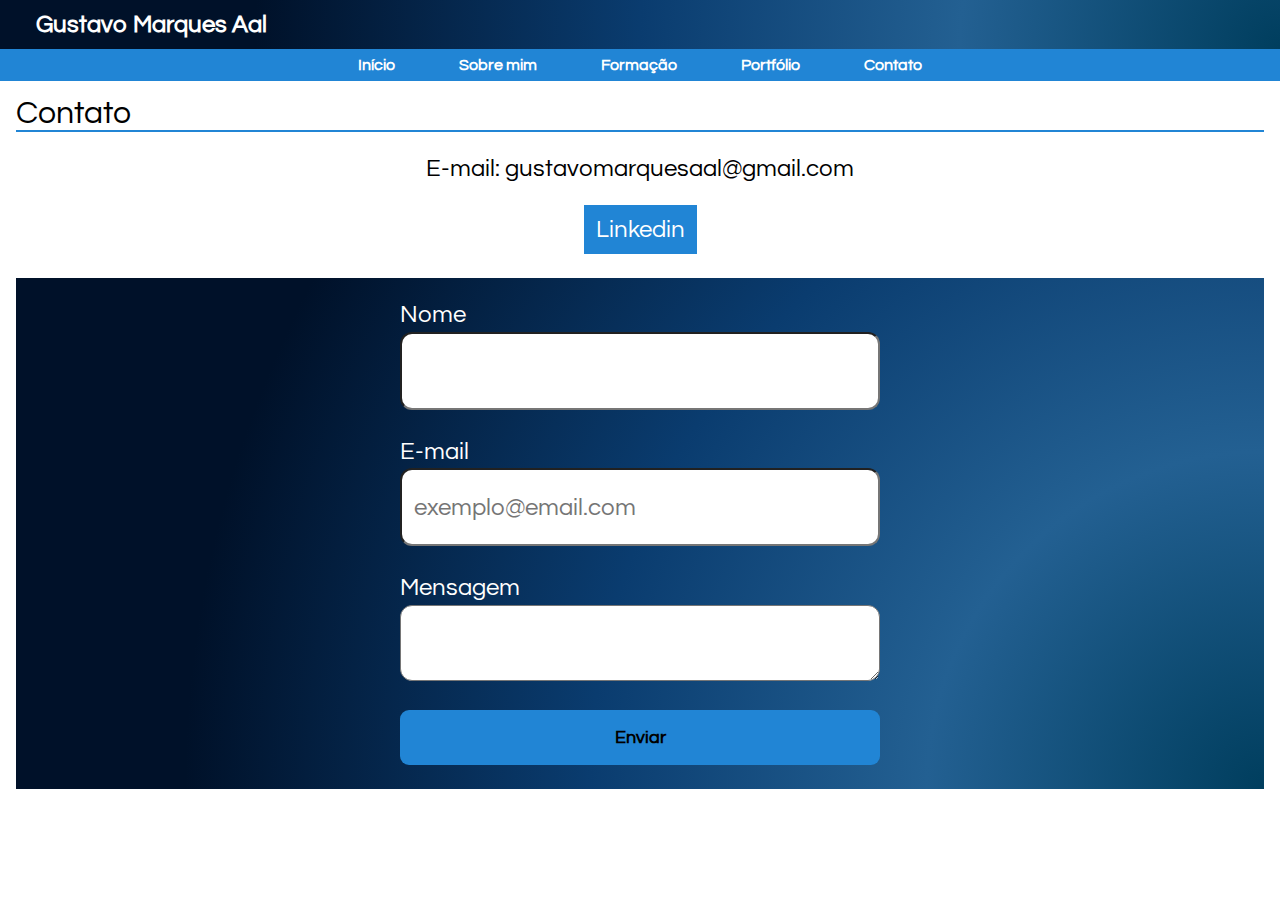
<file: contato.html>
<!DOCTYPE html>
<html lang="pt-BR">
<head>
    <meta charset="UTF-8">
    <meta name="viewport" content="width=device-width, initial-scale=1.0">
    <title>Gustavo Marques Aal</title>

    <!-- Links para o estilo global e específico da página -->
    <link rel="stylesheet" href="styles/style.css">
    <link rel="stylesheet" href="styles/contato.css">
    
    <!-- Links para adicionar a fonte do Google Fonts -->    
    <link rel="preconnect" href="https://fonts.googleapis.com">
    <link rel="preconnect" href="https://fonts.gstatic.com" crossorigin>
    <link href="https://fonts.googleapis.com/css2?family=Questrial&display=swap" rel="stylesheet">
</head>
<body>
    <header>
        <a href="index.html">
            Gustavo Marques Aal
        </a>
    </header>
    <!-- Navbar com os links para as demais páginas -->
    <nav>
        <ul>
            <li>
                <a href="index.html">Início</a>
            </li>
            <li>
                <a href="sobre.html">Sobre mim</a>
            </li>
            <li>
                <a href="experiencia.html">Formação</a>
            </li>
            <li>
                <a href="portfolio.html">Portfólio</a>
            </li>
            <li>
                <a href="contato.html">Contato</a>
            </li>
        </ul>
    </nav>
    <!-- Conteúdo da página -->
    <section class="contact">
        <h1 class="title">Contato</h1>
        <div class="contact_info">
            <p>E-mail: gustavomarquesaal@gmail.com</p>
            <a href="https://www.linkedin.com/in/gustavo-marques-aal-215720233/"
            class="linkedin"
            target="_blank">
                Linkedin
            </a>
            <!-- Formulário de contato -->
            <form>
                <label for='name'>
                    Nome
                </label>
                <input name="name" type="text">
                <label for='email'>
                    E-mail
                </label>
                <input name="email" type="text" placeholder="exemplo@email.com">
                <label for='message'>
                    Mensagem
                </label>
                <textarea name="message" type="text" rows="4"></textarea>
                <button type="submit">
                    Enviar
                </button>
            </form>
        </div>
    </section>
</body>
</html>
</file>
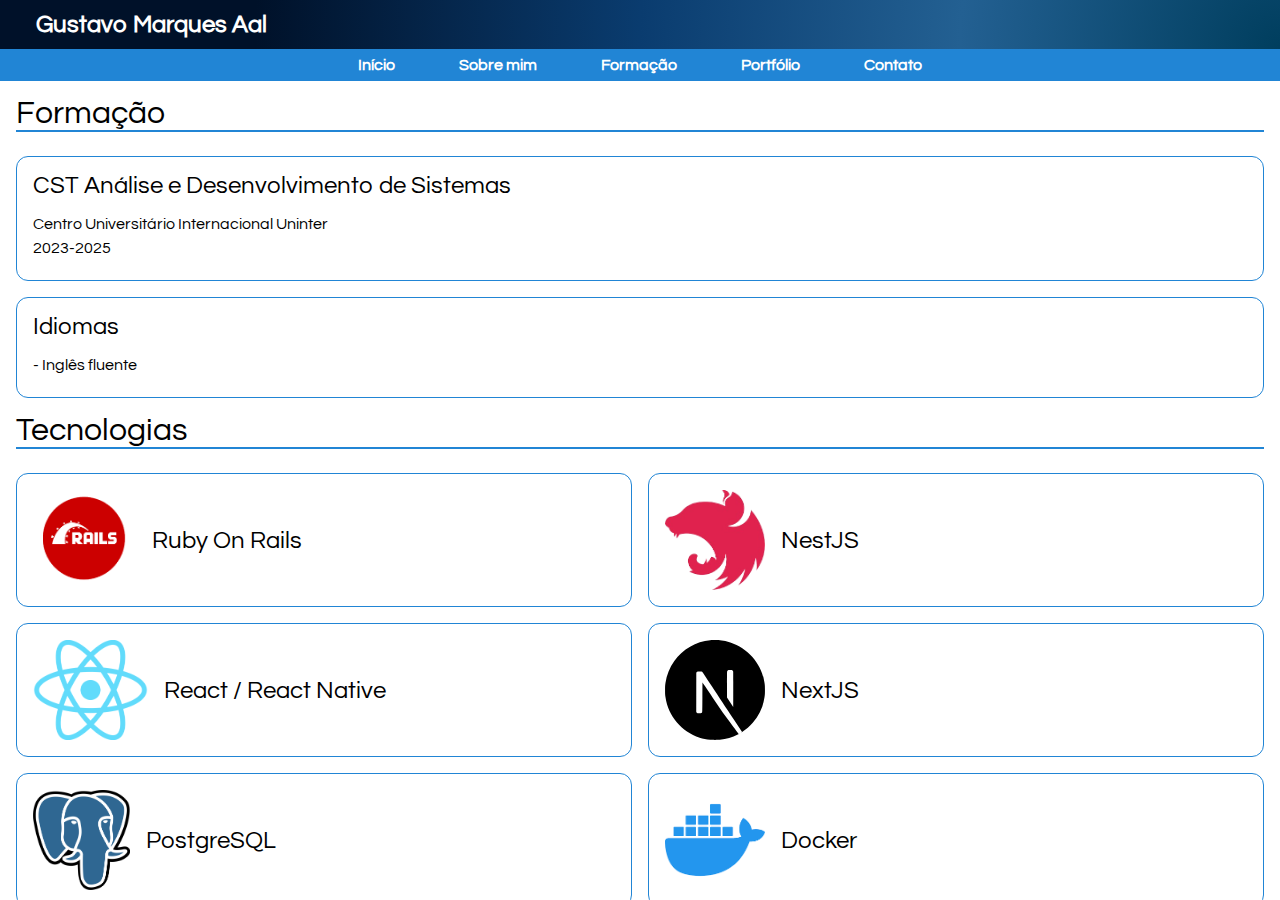
<file: experiencia.html>
<!DOCTYPE html>
<html lang="pt-BR">
<head>
    <meta charset="UTF-8">
    <meta name="viewport" content="width=device-width, initial-scale=1.0">
    <title>Gustavo Marques Aal</title>
    
    <!-- Links para o estilo global e específico da página -->
    <link rel="stylesheet" href="styles/style.css">
    <link rel="stylesheet" href="styles/experience.css">
    
    <!-- Links para adicionar a fonte do Google Fonts -->    
    <link rel="preconnect" href="https://fonts.googleapis.com">
    <link rel="preconnect" href="https://fonts.gstatic.com" crossorigin>
    <link href="https://fonts.googleapis.com/css2?family=Questrial&display=swap" rel="stylesheet">
</head>
<body>
    <header>
        <a href="index.html">
            Gustavo Marques Aal
        </a>
    </header>
    <!-- Navbar com os links para as demais páginas -->
    <nav>
        <ul>
            <li>
                <a href="index.html">Início</a>
            </li>
            <li>
                <a href="sobre.html">Sobre mim</a>
            </li>
            <li>
                <a href="experiencia.html">Formação</a>
            </li>
            <li>
                <a href="portfolio.html">Portfólio</a>
            </li>
            <li>
                <a href="contato.html">Contato</a>
            </li>
        </ul>

    </nav>
    <!-- Conteúdo da página (flexbox)-->
    <div class="experience">        
        <!-- Formação e idiomas -->
        <div>
            <h1 class="title">Formação</h1>
            <section class="education">
                <article>
                    <div class="description">
                        <h2>
                            CST Análise e Desenvolvimento de Sistemas
                        </h2>
                        <p>
                            Centro Universitário Internacional Uninter
                        </p>
                        <p>
                            2023-2025
                        </p>
                    </div>
                </article>
                <article>
                    <div class="description">
                        <h2>
                            Idiomas
                        </h2>
                        <p>- Inglês fluente</p>
                    </div>
                </article>
            </section>
        </div>
        <!-- Teconologias -->
        <div>
            <h1 class="title">Tecnologias</h1>

            <!-- Flexbox com wrap -->
            <section class="tech">
                <article>
                    <div>
                        <img src="logos/rails.png" height="100px" alt="Logo Rails">
                    </div>
                    <div class="description">
                        <h2>Ruby On Rails</h2>
                        <!-- <p>Aplicações monolíticas e API RESTful.</p>
                        <p>Autenticação com Devise e Devise-API.</p> -->
                    </div>
                </article>
                <article>
                    <div>
                        <img src="logos/nest.png" height="100px" alt="Logo Nest.js">
                    </div>
                    <div class="description">
                        <h2>NestJS</h2>
                    </div>
                </article>
                <article>
                    <div>
                        <img src="logos/react.png" height="100px" alt="Logo React">
                    </div>
                    <div class="description">
                        <h2>React / React Native</h2>
                    </div>
                </article>
                <article>
                    <div>
                        <img src="logos/next-js.svg" height="100px" alt="Logo Next.js">
                    </div>
                    <div class="description">
                        <h2>NextJS</h2>
                    </div>
                </article>
                <article>
                    <div>
                        <img src="logos/postgresql.png" height="100px" alt="Logo PostgreSQL">
                    </div>
                    <div class="description">
                        <h2>PostgreSQL</h2>
                    </div>
                </article>
                <article>
                    <div>
                        <img src="logos/docker.png" height="100px" alt="Logo Docker">
                    </div>
                    <div class="description">
                        <h2>Docker</h2>
                    </div>
                </article>
                <article>
                    <div>
                        <img src="logos/git.png" height="100px" alt="Logo Git">
                    </div>
                    <div class="description">
                        <h2>Git</h2>
                    </div>
                </article>
                <article>
                    <div>
                        <img src="logos/github.png" height="100px" alt="Logo GitHub">
                    </div>
                    <div class="description">
                        <h2>GitHub</h2>
                    </div>
                </article>
            </section>
        </div>
    </div>
</body>
</html>
</file>
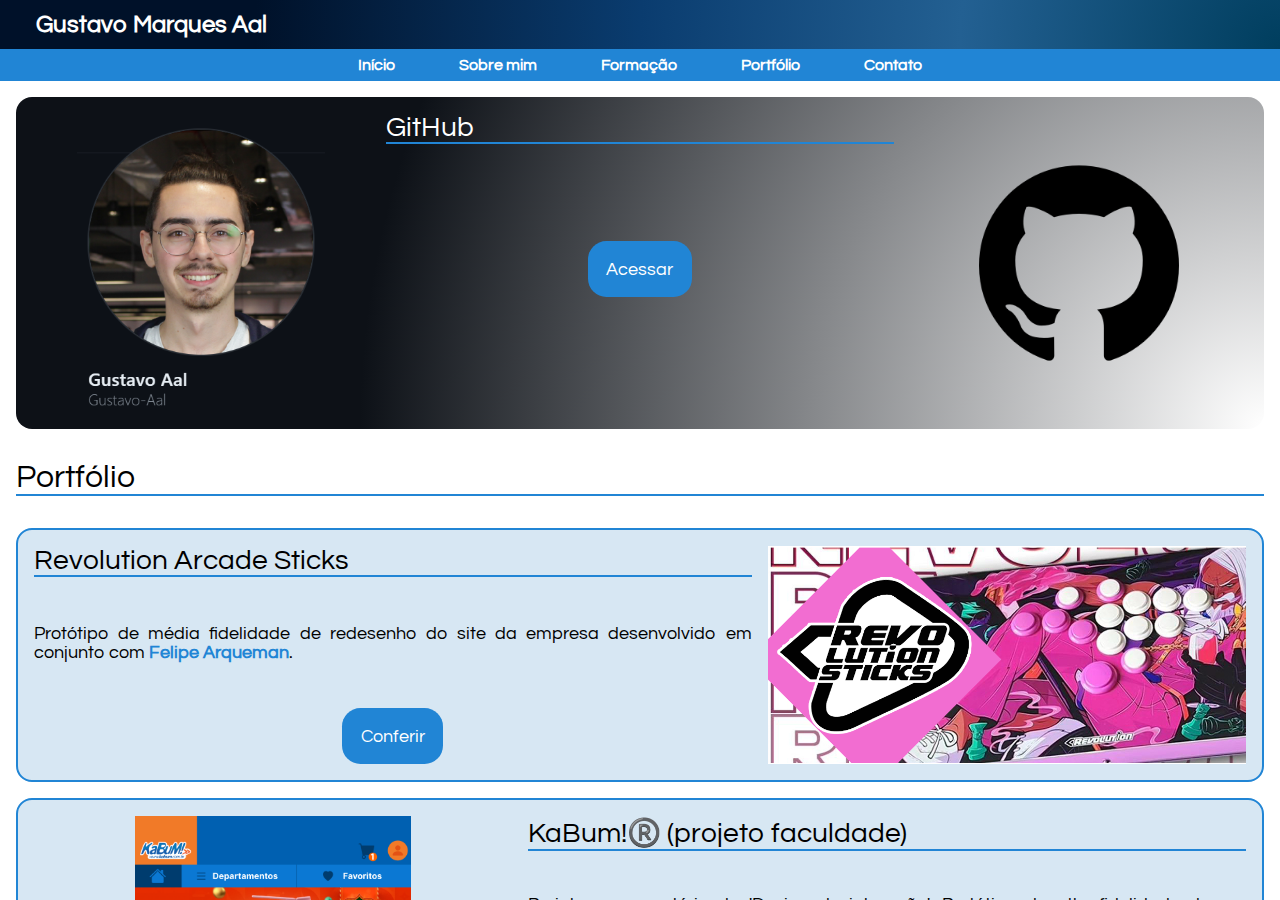
<file: portfolio.html>
<!DOCTYPE html>
<html lang="pt-BR">
<head>
    <meta charset="UTF-8">
    <meta name="viewport" content="width=device-width, initial-scale=1.0">
    <title>Gustavo Marques Aal</title>

    <!-- Links para o estilo global e específico da página -->
    <link rel="stylesheet" href="styles/style.css">
    <link rel="stylesheet" href="styles/portfolio.css">
    
    <!-- Links para adicionar a fonte do Google Fonts -->    
    <link rel="preconnect" href="https://fonts.googleapis.com">
    <link rel="preconnect" href="https://fonts.gstatic.com" crossorigin>
    <link href="https://fonts.googleapis.com/css2?family=Questrial&display=swap" rel="stylesheet">
</head>
<body>
    <header>
        <a href="index.html">
            Gustavo Marques Aal
        </a>
    </header>
    <!-- Navbar com os links para as demais páginas -->
    <nav>
        <ul>
            <li>
                <a href="index.html">Início</a>
            </li>
            <li>
                <a href="sobre.html">Sobre mim</a>
            </li>
            <li>
                <a href="experiencia.html">Formação</a>
            </li>
            <li>
                <a href="portfolio.html">Portfólio</a>
            </li>
            <li>
                <a href="contato.html">Contato</a>
            </li>
        </ul>

    </nav>
    <!-- Conteúdo da página -->
    <section style="display: flex; flex-direction: column;padding: 0;">
        <div class="portfolio">
            <!-- Cada article é uma flexbox -->
            <article style="background: var(--gradient-black); border:none; color: white">
                <!-- a class 'image' faz a div 2 frações (flex: 2) da flexbox -->
                <div class="image">
                    <img src="images/github.png" height="300px">
                </div>
                <!-- a class 'desciption' faz a div ocupar 3 frações (flex: 3) da flexbox -->
                <div class="description">
                    <h2>GitHub</h2>
                    <a 
                    href="https://github.com/Gustavo-Aal?tab=repositories"
                    class="button"
                    target="_blank">
                    Acessar
                </a>
                <br>
                </div>
                <div class="image">
                    <img src="logos/github.png" height="200px">
                </div>
            </article>
            <h1 class="title" style="margin: .5em 0;">Portfólio</h1>
            <article>
                <div class="description">
                    <h2>Revolution Arcade Sticks</h2>
                    <p>
                        Protótipo de média fidelidade de redesenho do site da empresa desenvolvido em conjunto com  <a href="https://github.com/arqueduck?tab=overview&from=2024-03-01&to=2024-03-25" target="_blank" class="link">Felipe Arqueman</a>.
                    </p>
                    <a href="https://www.figma.com/proto/gW9ZmeGgLIvsnmoaoIAl7W/Site-Revolution-Arcade-Sticks?type=design&node-id=1-4&t=Z3skh1VbgRfNDXFb-1&scaling=min-zoom&page-id=0%3A1&starting-point-node-id=1%3A4&mode=design"
                    target="_blank"
                    class="button">
                        Conferir
                    </a>
                </div>
                <div class="image">
                    <img src="images/revolution.png" width="100%">
                </div>
            </article>

            <article>
                <div class="image">
                    <img src="images/kabum.png" height="100%">
                </div>
                <div class="description">
                    <h2>KaBum!®️ (projeto faculdade)</h2>
                    <p>
                        Projeto para matéria de 'Desing de interação'. Protótipo de alta fidelidade de um aplicativo de marketplace.
                    </p>
                    <p>
                        Como requisito, foi necessário escolher um aplicativo já disponível e criar uma releitura do mesmo. Desenvolvido exclusivamente para fins acadêmicos.
                    </p>
                    <p>
                        (Obs.: As imagens, descrições e valores de produtos são meramente ilustrativas (placeholders). Portanto não refletem em nenhuma oferta, promoção ou produto real ofertado pela KaBum!®️ )
                    </p>
                    <a href="https://www.figma.com/proto/hyiSHgPyXqLJ4UYTivOn3C/Prot%C3%B3tipo-Kabum?type=design&node-id=1-2&t=KvQVEWoyF8k8RZMj-1&scaling=scale-down&page-id=0%3A1&starting-point-node-id=22%3A961&mode=design"
                    class="button">
                        Conferir
                    </a>
                </div>
            </article>
        </div>
    </section>
</body>
</html>
</file>
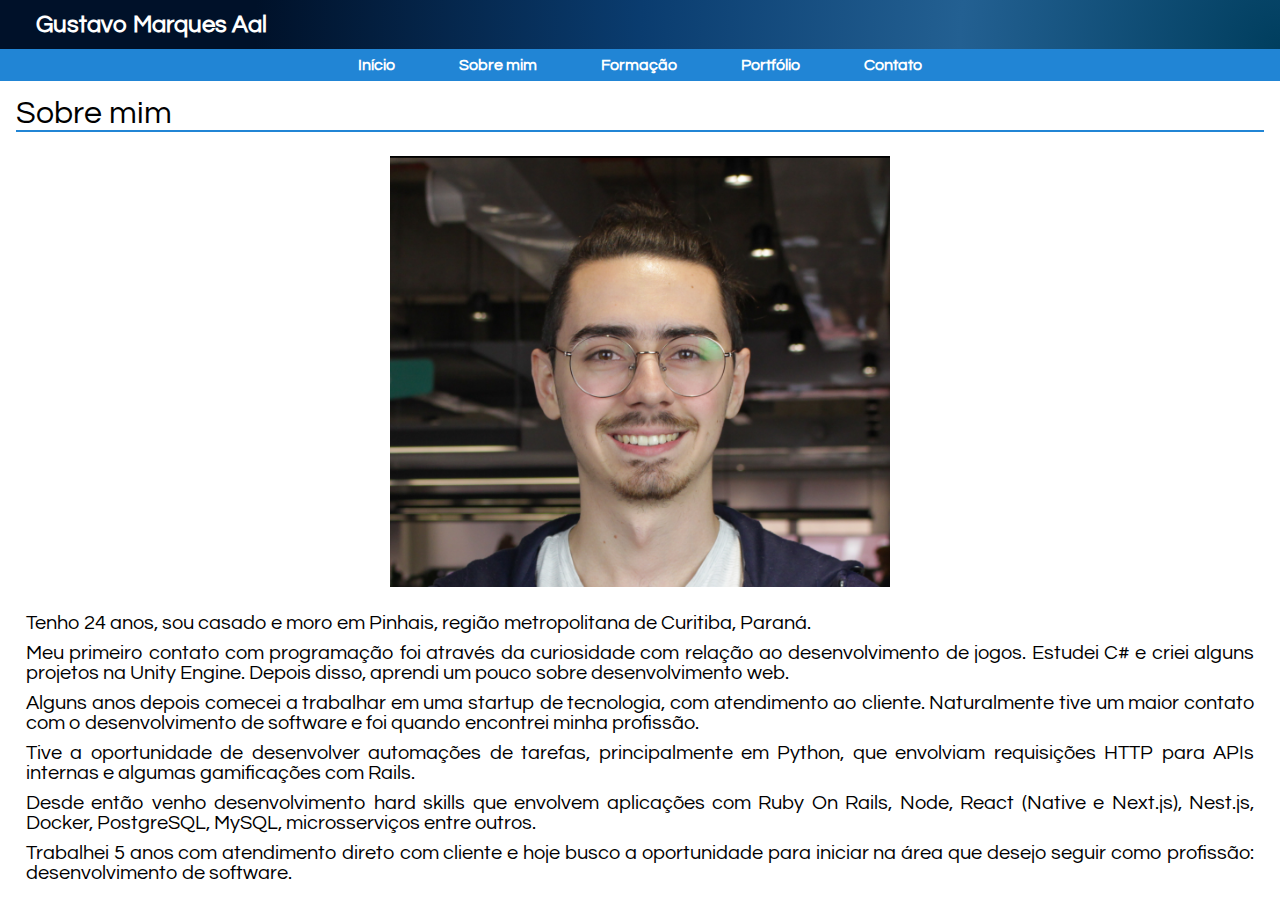
<file: sobre.html>
<!DOCTYPE html>
<html lang="pt-BR">
<head>
    <meta charset="UTF-8">
    <meta name="viewport" content="width=device-width, initial-scale=1.0">
    <title>Gustavo Marques Aal</title>

    <!-- Links para o estilo global e específico da página -->
    <link rel="stylesheet" href="styles/style.css">
    <link rel="stylesheet" href="styles/sobre.css">

    <!-- Links para adicionar a fonte do Google Fonts -->    
    <link rel="preconnect" href="https://fonts.googleapis.com">
    <link rel="preconnect" href="https://fonts.gstatic.com" crossorigin>
    <link href="https://fonts.googleapis.com/css2?family=Questrial&display=swap" rel="stylesheet">
</head>
<body>
    <header>
        <a href="index.html">
            Gustavo Marques Aal
        </a>
    </header>
    <!-- Navbar com os links para as demais páginas -->
    <nav>
        <ul>
            <li>
                <a href="index.html">Início</a>
            </li>
            <li>
                <a href="sobre.html">Sobre mim</a>
            </li>
            <li>
                <a href="experiencia.html">Formação</a>
            </li>
            <li>
                <a href="portfolio.html">Portfólio</a>
            </li>
            <li>
                <a href="contato.html">Contato</a>
            </li>
        </ul>

    </nav>
    <!-- Conteúdo da página -->
    <section>
        <h1 class="title">Sobre mim</h1>
        <!-- Flexbox com a imagem e texto -->
        <div class="about">
            <!-- Div para centralizar e cortar a imagem -->
            <div class="img_container">
                <img src="images/perfil2.png" alt="Foto de perfil" width="500px">
            </div>
            <!-- Conteúdo em texto -->
            <div class="content">
                <p>
                    Tenho 24 anos, sou casado e moro em Pinhais, região metropolitana de Curitiba, Paraná.
                </p>
                <p>
                    Meu primeiro contato com programação foi através da curiosidade com relação ao desenvolvimento de jogos. Estudei C# e criei alguns projetos na Unity Engine. Depois disso, aprendi um pouco sobre desenvolvimento web.
                </p>
                <p>
                    Alguns anos depois comecei a trabalhar em uma startup de tecnologia, com atendimento ao cliente. Naturalmente tive um maior contato com o desenvolvimento de software e foi quando encontrei minha profissão.
                </p>
                <p>
                    Tive a oportunidade de desenvolver automações de tarefas, principalmente em Python, que envolviam requisições HTTP para APIs internas e algumas gamificações com Rails.
                </p>
                <p>
                    Desde então venho desenvolvimento hard skills que envolvem aplicações com Ruby On Rails, Node, React (Native e Next.js), Nest.js, Docker, PostgreSQL, MySQL, microsserviços entre outros.
                </p>
                <p>
                    Trabalhei 5 anos com atendimento direto com cliente e hoje busco a oportunidade para iniciar na área que desejo seguir como profissão: desenvolvimento de software.
                </p>
            </div>
        </div>
    </section>
</body>
</html>
</file>
<file: styles/style.css>
*{
    margin: 0;
    padding: 0;
    box-sizing: border-box;
    font-family: "Questrial", sans-serif;
    font-weight: 400;
}

:root{
    --primary: #2185D5; 
    --secondary: #FCD757; 
    --gradient: radial-gradient(circle at bottom right,rgba(0,62,94,1) 0%, rgb(35, 96, 146) 25%, rgba(10,60,111,1) 50%, rgba(0,17,41,1) 80%);
    --gradient-black: radial-gradient(circle at bottom right,rgb(255, 255, 255) 0%, rgba(13,17,23,1) 70%);
    --black-50: rgba(0,0,0,0.5);
}

h1, h2, h3 {
    margin-bottom: .75em;
}

h1{
    font-size: 2rem;
}

body{
    display: flex;
    flex-direction: column;
    height: 100vh;
    /* background: var(--gradient); */
}


header {
    color: var(--primary);
    background: var(--gradient);
    /* background: linear-gradient(159deg, rgba(33,133,213,1) 0%, rgba(181,230,255,1) 53%, rgba(79,127,192,1) 100%); */
    padding: 0.75rem;
    font-size: 1.5em;
    font-weight: 700;
    
}

nav {
    background-color: #2185D5;
}

nav > ul {
    padding: 0.5em;
    display: flex;
    justify-content: center;
    gap: 2em;
    list-style: none;
}

a {
    text-decoration: none;
    color: inherit;
}

header a,
nav a {
    padding: 0.5em 1em;
    text-decoration: none;
    border-radius: 2em;
    color: #fff;
    transition-duration: 0.35s;
    font-weight: 700;
}

a:hover {
    background-color: #00A0F7;
}

header > a:hover {
    background-color: var(--black-50);
    font-size: 1.1em;
}

body > section,
body > div {
    padding: 1rem;
    flex: 1;
    overflow: hidden;
}
.title {
    border-bottom: 2px solid var(--primary);
}
</file>
<file: styles/contato.css>
section.contact{
    display: flex;
    flex-direction: column;
    overflow: hidden;
}

.contact_info{
    flex: 1;
    display: flex;
    flex-direction: column;
    align-items: center;
    gap: 1em;
    font-size: 1.5em;
    overflow: hidden;
}

.contact_info > div {
    display: flex;
    align-items: center;
    gap: 2em;
}

.contact_info > form{
    width: 100%;
    background: var(--gradient);
    display: flex;
    padding: 1em 30vw;
    gap: 0.2em;
    flex-direction: column;
    justify-content: center;
    color: #ffffff;
    /* font-size: 1.5em; */
}

.contact_info > form > input,
.contact_info > form > textarea{
    flex: 1;
    padding: 0.5em;
    font-size: 1em;
    border-radius: 0.5em;
    margin-bottom: 1em;
}

.contact_info > form > button{
    background-color: var(--primary);
    /* color: white; */
    border: none;
    border-radius: 0.5em;
    padding: 1em;
    font-weight: bold;
    font-size: large;
    transition-duration: 0.35s;
}
.contact_info > form > button:hover{
    /* background-color: rgb(0, 55, 255); */
    cursor: pointer;
}

.contact_info .linkedin {
    color: white;
    padding: 0.5em;
    background-color: var(--primary) !important;
    transition-duration: 0.35s;
}
.contact_info .linkedin:hover {
    color: white;
    background: var(--gradient);
}
</file>
<file: styles/experience.css>
.experience,
.experience div{
    display: flex;
    flex-direction: column;
}

.experience{
    gap: 1em;
}

.experience h2{
    margin-bottom: .75em;
}

.experience section > article{
    border: 1px solid var(--primary);
    border-radius: 0.75em;
    padding: 1em;
    display: flex;
    gap: 1em;
}

.experience section > article .description{
    flex: 1;
}

.experience section > article p{
    margin-bottom: 0.5em;
}


.experience section.education{
    display: flex;
    flex-direction: column;
    gap: 1em;
}


.experience section.tech{
    display: flex;
    flex-wrap: wrap;
    gap: 1em;
}

.experience section.tech > article{
    flex-grow: 1;
    flex-basis: 500px;
}
.experience section.tech > article .description{
    display: flex;
    justify-content: center;
}
.experience section.tech > article .description h2{
    margin: 0
}
</file>
<file: styles/portfolio.css>
.portfolio{
    padding: 1em;
    flex: 1;
    display: flex;
    flex-direction: column;
    gap: 1em;
    overflow-y: auto;
}

.portfolio > article{
    padding: 1em;
    border: 2px solid var(--primary);
    border-radius: 1em;
    display: flex;
    gap: 1em;
    background-color: #d7e7f3;
}

.portfolio > article a.link{
    padding: 0;
    font-weight: 700;
    color: var(--primary);
}
.portfolio > article a.link:hover{
    padding: 0;
    background-color: transparent;
    font-weight: 700;
    text-decoration: underline;
}

.portfolio > article a.button{
    padding: 1em;
    background-color: var(--primary);
    color: white;
    border-radius: 1em;
    display: block;
    text-align: center;
}

.portfolio .description{
    display: flex;
    font-size: 1.15em;
    flex-direction: column;
    flex: 3;
    justify-content: space-between;
    align-items: center;
}
.portfolio .description h2{
    width: 100%;
    margin: 0;
    border-bottom: 2px solid var(--primary);
}

.portfolio .description p{
    width: 100%;
    text-align: justify;
}

.portfolio .image{
    max-height: 400px;
    overflow: hidden;
    flex: 2;
    display: flex;
    align-items: start;
}
.portfolio .image img{
    margin: auto;
}
</file>
<file: styles/sobre.css>
.about{
    display: flex;
    flex-direction: row;
    gap: 1em;
}


.about > .content {
    background-color: #fff;
}

.about > .img_container{
    border-radius: 16px;
    overflow: hidden;
    display: flex;
    justify-content: center;
}

@media screen and (max-width: 1520px){

    .about{
        flex-direction: column;
    }
    /* .about > .img_container{
        flex: 1;
    }

    .about > p{
        flex: 1
    } */
}

.img_container img{
    margin: 0 auto
}

.about > div > p {
    flex: 2;
    margin: 0.5em;
    text-align: justify;
    font-size: 1.25em;
}
</file>
